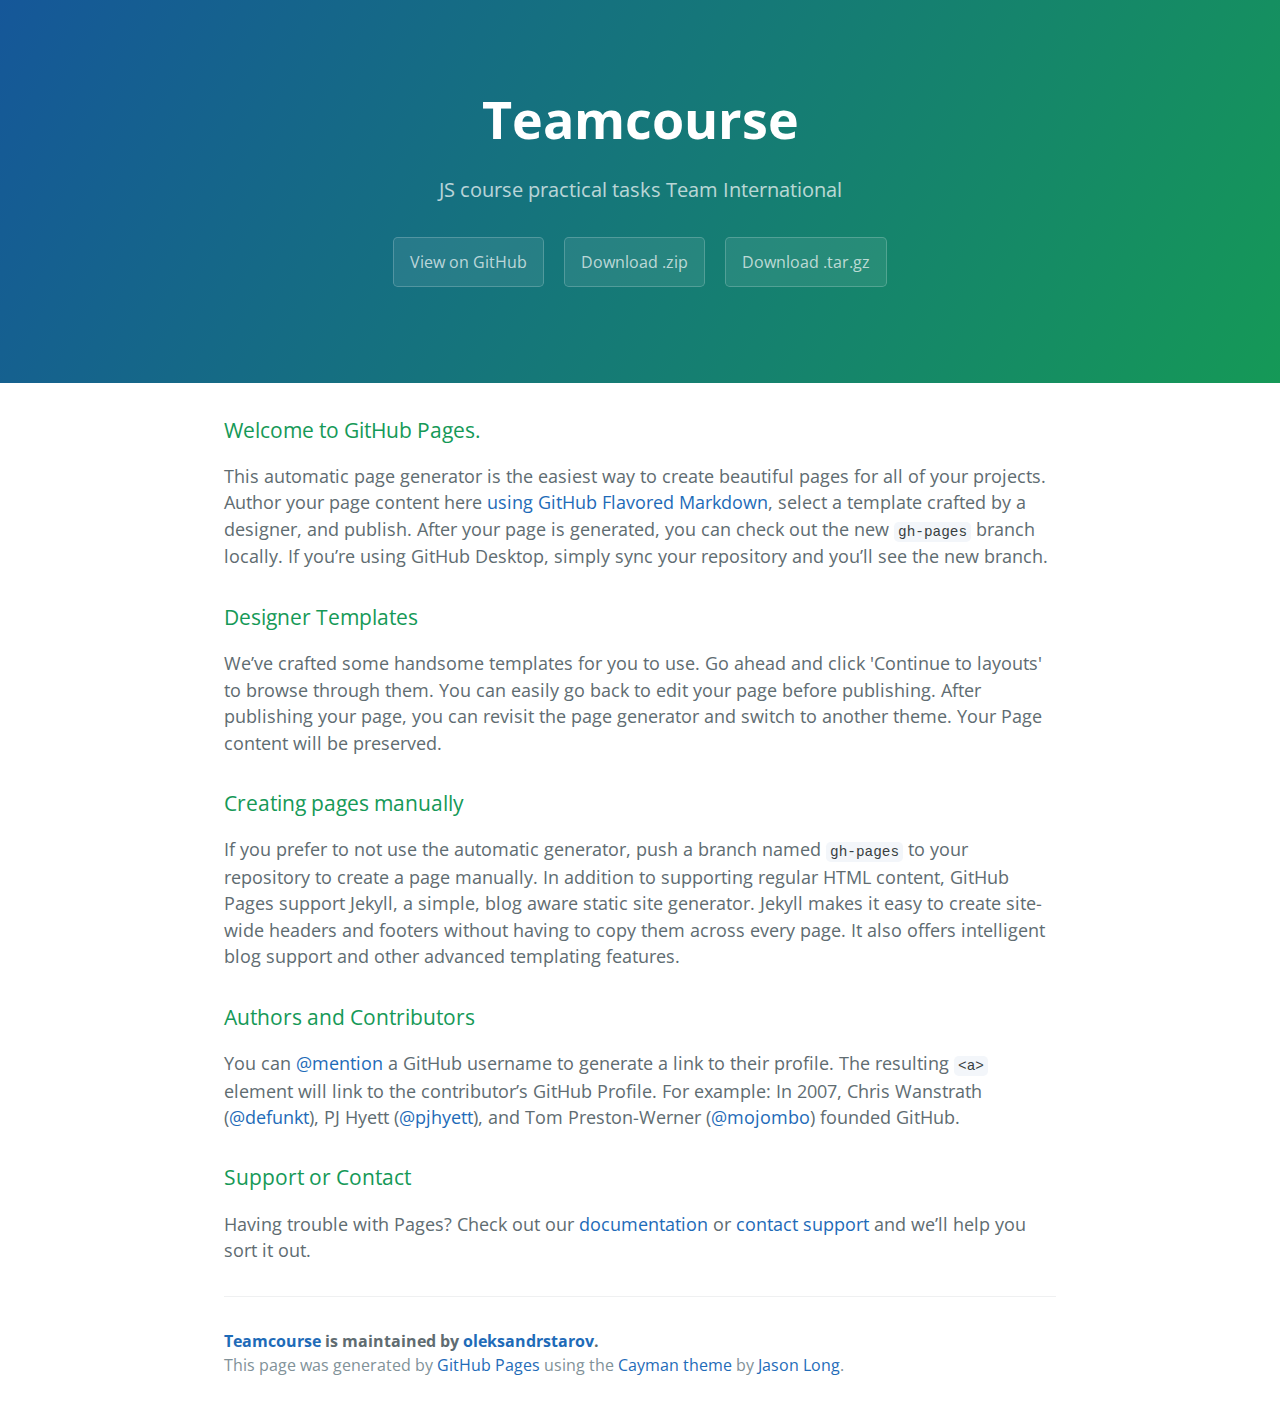
<file: index.html>
<!DOCTYPE html>
<html lang="en-us">
  <head>
    <meta charset="UTF-8">
    <title>Teamcourse by oleksandrstarov</title>
    <meta name="viewport" content="width=device-width, initial-scale=1">
    <link rel="stylesheet" type="text/css" href="stylesheets/normalize.css" media="screen">
    <link href='https://fonts.googleapis.com/css?family=Open+Sans:400,700' rel='stylesheet' type='text/css'>
    <link rel="stylesheet" type="text/css" href="stylesheets/stylesheet.css" media="screen">
    <link rel="stylesheet" type="text/css" href="stylesheets/github-light.css" media="screen">
  </head>
  <body>
    <section class="page-header">
      <h1 class="project-name">Teamcourse</h1>
      <h2 class="project-tagline">JS course practical tasks Team International</h2>
      <a href="https://github.com/oleksandrstarov/TeamCourse" class="btn">View on GitHub</a>
      <a href="https://github.com/oleksandrstarov/TeamCourse/zipball/master" class="btn">Download .zip</a>
      <a href="https://github.com/oleksandrstarov/TeamCourse/tarball/master" class="btn">Download .tar.gz</a>
    </section>

    <section class="main-content">
      <h3>
<a id="welcome-to-github-pages" class="anchor" href="#welcome-to-github-pages" aria-hidden="true"><span aria-hidden="true" class="octicon octicon-link"></span></a>Welcome to GitHub Pages.</h3>

<p>This automatic page generator is the easiest way to create beautiful pages for all of your projects. Author your page content here <a href="https://guides.github.com/features/mastering-markdown/">using GitHub Flavored Markdown</a>, select a template crafted by a designer, and publish. After your page is generated, you can check out the new <code>gh-pages</code> branch locally. If you’re using GitHub Desktop, simply sync your repository and you’ll see the new branch.</p>

<h3>
<a id="designer-templates" class="anchor" href="#designer-templates" aria-hidden="true"><span aria-hidden="true" class="octicon octicon-link"></span></a>Designer Templates</h3>

<p>We’ve crafted some handsome templates for you to use. Go ahead and click 'Continue to layouts' to browse through them. You can easily go back to edit your page before publishing. After publishing your page, you can revisit the page generator and switch to another theme. Your Page content will be preserved.</p>

<h3>
<a id="creating-pages-manually" class="anchor" href="#creating-pages-manually" aria-hidden="true"><span aria-hidden="true" class="octicon octicon-link"></span></a>Creating pages manually</h3>

<p>If you prefer to not use the automatic generator, push a branch named <code>gh-pages</code> to your repository to create a page manually. In addition to supporting regular HTML content, GitHub Pages support Jekyll, a simple, blog aware static site generator. Jekyll makes it easy to create site-wide headers and footers without having to copy them across every page. It also offers intelligent blog support and other advanced templating features.</p>

<h3>
<a id="authors-and-contributors" class="anchor" href="#authors-and-contributors" aria-hidden="true"><span aria-hidden="true" class="octicon octicon-link"></span></a>Authors and Contributors</h3>

<p>You can <a href="https://help.github.com/articles/basic-writing-and-formatting-syntax/#mentioning-users-and-teams" class="user-mention">@mention</a> a GitHub username to generate a link to their profile. The resulting <code>&lt;a&gt;</code> element will link to the contributor’s GitHub Profile. For example: In 2007, Chris Wanstrath (<a href="https://github.com/defunkt" class="user-mention">@defunkt</a>), PJ Hyett (<a href="https://github.com/pjhyett" class="user-mention">@pjhyett</a>), and Tom Preston-Werner (<a href="https://github.com/mojombo" class="user-mention">@mojombo</a>) founded GitHub.</p>

<h3>
<a id="support-or-contact" class="anchor" href="#support-or-contact" aria-hidden="true"><span aria-hidden="true" class="octicon octicon-link"></span></a>Support or Contact</h3>

<p>Having trouble with Pages? Check out our <a href="https://help.github.com/pages">documentation</a> or <a href="https://github.com/contact">contact support</a> and we’ll help you sort it out.</p>

      <footer class="site-footer">
        <span class="site-footer-owner"><a href="https://github.com/oleksandrstarov/TeamCourse">Teamcourse</a> is maintained by <a href="https://github.com/oleksandrstarov">oleksandrstarov</a>.</span>

        <span class="site-footer-credits">This page was generated by <a href="https://pages.github.com">GitHub Pages</a> using the <a href="https://github.com/jasonlong/cayman-theme">Cayman theme</a> by <a href="https://twitter.com/jasonlong">Jason Long</a>.</span>
      </footer>

    </section>

  
  </body>
</html>
</file>
<file: stylesheets/stylesheet.css>
* {
  box-sizing: border-box; }

body {
  padding: 0;
  margin: 0;
  font-family: "Open Sans", "Helvetica Neue", Helvetica, Arial, sans-serif;
  font-size: 16px;
  line-height: 1.5;
  color: #606c71; }

a {
  color: #1e6bb8;
  text-decoration: none; }
  a:hover {
    text-decoration: underline; }

.btn {
  display: inline-block;
  margin-bottom: 1rem;
  color: rgba(255, 255, 255, 0.7);
  background-color: rgba(255, 255, 255, 0.08);
  border-color: rgba(255, 255, 255, 0.2);
  border-style: solid;
  border-width: 1px;
  border-radius: 0.3rem;
  transition: color 0.2s, background-color 0.2s, border-color 0.2s; }
  .btn + .btn {
    margin-left: 1rem; }

.btn:hover {
  color: rgba(255, 255, 255, 0.8);
  text-decoration: none;
  background-color: rgba(255, 255, 255, 0.2);
  border-color: rgba(255, 255, 255, 0.3); }

@media screen and (min-width: 64em) {
  .btn {
    padding: 0.75rem 1rem; } }

@media screen and (min-width: 42em) and (max-width: 64em) {
  .btn {
    padding: 0.6rem 0.9rem;
    font-size: 0.9rem; } }

@media screen and (max-width: 42em) {
  .btn {
    display: block;
    width: 100%;
    padding: 0.75rem;
    font-size: 0.9rem; }
    .btn + .btn {
      margin-top: 1rem;
      margin-left: 0; } }

.page-header {
  color: #fff;
  text-align: center;
  background-color: #159957;
  background-image: linear-gradient(120deg, #155799, #159957); }

@media screen and (min-width: 64em) {
  .page-header {
    padding: 5rem 6rem; } }

@media screen and (min-width: 42em) and (max-width: 64em) {
  .page-header {
    padding: 3rem 4rem; } }

@media screen and (max-width: 42em) {
  .page-header {
    padding: 2rem 1rem; } }

.project-name {
  margin-top: 0;
  margin-bottom: 0.1rem; }

@media screen and (min-width: 64em) {
  .project-name {
    font-size: 3.25rem; } }

@media screen and (min-width: 42em) and (max-width: 64em) {
  .project-name {
    font-size: 2.25rem; } }

@media screen and (max-width: 42em) {
  .project-name {
    font-size: 1.75rem; } }

.project-tagline {
  margin-bottom: 2rem;
  font-weight: normal;
  opacity: 0.7; }

@media screen and (min-width: 64em) {
  .project-tagline {
    font-size: 1.25rem; } }

@media screen and (min-width: 42em) and (max-width: 64em) {
  .project-tagline {
    font-size: 1.15rem; } }

@media screen and (max-width: 42em) {
  .project-tagline {
    font-size: 1rem; } }

.main-content :first-child {
  margin-top: 0; }
.main-content img {
  max-width: 100%; }
.main-content h1, .main-content h2, .main-content h3, .main-content h4, .main-content h5, .main-content h6 {
  margin-top: 2rem;
  margin-bottom: 1rem;
  font-weight: normal;
  color: #159957; }
.main-content p {
  margin-bottom: 1em; }
.main-content code {
  padding: 2px 4px;
  font-family: Consolas, "Liberation Mono", Menlo, Courier, monospace;
  font-size: 0.9rem;
  color: #383e41;
  background-color: #f3f6fa;
  border-radius: 0.3rem; }
.main-content pre {
  padding: 0.8rem;
  margin-top: 0;
  margin-bottom: 1rem;
  font: 1rem Consolas, "Liberation Mono", Menlo, Courier, monospace;
  color: #567482;
  word-wrap: normal;
  background-color: #f3f6fa;
  border: solid 1px #dce6f0;
  border-radius: 0.3rem; }
  .main-content pre > code {
    padding: 0;
    margin: 0;
    font-size: 0.9rem;
    color: #567482;
    word-break: normal;
    white-space: pre;
    background: transparent;
    border: 0; }
.main-content .highlight {
  margin-bottom: 1rem; }
  .main-content .highlight pre {
    margin-bottom: 0;
    word-break: normal; }
.main-content .highlight pre, .main-content pre {
  padding: 0.8rem;
  overflow: auto;
  font-size: 0.9rem;
  line-height: 1.45;
  border-radius: 0.3rem; }
.main-content pre code, .main-content pre tt {
  display: inline;
  max-width: initial;
  padding: 0;
  margin: 0;
  overflow: initial;
  line-height: inherit;
  word-wrap: normal;
  background-color: transparent;
  border: 0; }
  .main-content pre code:before, .main-content pre code:after, .main-content pre tt:before, .main-content pre tt:after {
    content: normal; }
.main-content ul, .main-content ol {
  margin-top: 0; }
.main-content blockquote {
  padding: 0 1rem;
  margin-left: 0;
  color: #819198;
  border-left: 0.3rem solid #dce6f0; }
  .main-content blockquote > :first-child {
    margin-top: 0; }
  .main-content blockquote > :last-child {
    margin-bottom: 0; }
.main-content table {
  display: block;
  width: 100%;
  overflow: auto;
  word-break: normal;
  word-break: keep-all; }
  .main-content table th {
    font-weight: bold; }
  .main-content table th, .main-content table td {
    padding: 0.5rem 1rem;
    border: 1px solid #e9ebec; }
.main-content dl {
  padding: 0; }
  .main-content dl dt {
    padding: 0;
    margin-top: 1rem;
    font-size: 1rem;
    font-weight: bold; }
  .main-content dl dd {
    padding: 0;
    margin-bottom: 1rem; }
.main-content hr {
  height: 2px;
  padding: 0;
  margin: 1rem 0;
  background-color: #eff0f1;
  border: 0; }

@media screen and (min-width: 64em) {
  .main-content {
    max-width: 64rem;
    padding: 2rem 6rem;
    margin: 0 auto;
    font-size: 1.1rem; } }

@media screen and (min-width: 42em) and (max-width: 64em) {
  .main-content {
    padding: 2rem 4rem;
    font-size: 1.1rem; } }

@media screen and (max-width: 42em) {
  .main-content {
    padding: 2rem 1rem;
    font-size: 1rem; } }

.site-footer {
  padding-top: 2rem;
  margin-top: 2rem;
  border-top: solid 1px #eff0f1; }

.site-footer-owner {
  display: block;
  font-weight: bold; }

.site-footer-credits {
  color: #819198; }

@media screen and (min-width: 64em) {
  .site-footer {
    font-size: 1rem; } }

@media screen and (min-width: 42em) and (max-width: 64em) {
  .site-footer {
    font-size: 1rem; } }

@media screen and (max-width: 42em) {
  .site-footer {
    font-size: 0.9rem; } }
</file>
<file: stylesheets/github-light.css>
/*
   Copyright 2014 GitHub Inc.

   Licensed under the Apache License, Version 2.0 (the "License");
   you may not use this file except in compliance with the License.
   You may obtain a copy of the License at

       http://www.apache.org/licenses/LICENSE-2.0

   Unless required by applicable law or agreed to in writing, software
   distributed under the License is distributed on an "AS IS" BASIS,
   WITHOUT WARRANTIES OR CONDITIONS OF ANY KIND, either express or implied.
   See the License for the specific language governing permissions and
   limitations under the License.

*/

.pl-c /* comment */ {
  color: #969896;
}

.pl-c1      /* constant, markup.raw, meta.diff.header, meta.module-reference, meta.property-name, support, support.constant, support.variable, variable.other.constant */,
.pl-s .pl-v /* string variable */ {
  color: #0086b3;
}

.pl-e  /* entity */,
.pl-en /* entity.name */ {
  color: #795da3;
}

.pl-s .pl-s1 /* string source */,
.pl-smi      /* storage.modifier.import, storage.modifier.package, storage.type.java, variable.other, variable.parameter.function */ {
  color: #333;
}

.pl-ent /* entity.name.tag */ {
  color: #63a35c;
}

.pl-k /* keyword, storage, storage.type */ {
  color: #a71d5d;
}

.pl-pds              /* punctuation.definition.string, string.regexp.character-class */,
.pl-s                /* string */,
.pl-s .pl-pse .pl-s1 /* string punctuation.section.embedded source */,
.pl-sr               /* string.regexp */,
.pl-sr .pl-cce       /* string.regexp constant.character.escape */,
.pl-sr .pl-sra       /* string.regexp string.regexp.arbitrary-repitition */,
.pl-sr .pl-sre       /* string.regexp source.ruby.embedded */ {
  color: #183691;
}

.pl-v /* variable */ {
  color: #ed6a43;
}

.pl-id /* invalid.deprecated */ {
  color: #b52a1d;
}

.pl-ii /* invalid.illegal */ {
  background-color: #b52a1d;
  color: #f8f8f8;
}

.pl-sr .pl-cce /* string.regexp constant.character.escape */ {
  color: #63a35c;
  font-weight: bold;
}

.pl-ml /* markup.list */ {
  color: #693a17;
}

.pl-mh        /* markup.heading */,
.pl-mh .pl-en /* markup.heading entity.name */,
.pl-ms        /* meta.separator */ {
  color: #1d3e81;
  font-weight: bold;
}

.pl-mq /* markup.quote */ {
  color: #008080;
}

.pl-mi /* markup.italic */ {
  color: #333;
  font-style: italic;
}

.pl-mb /* markup.bold */ {
  color: #333;
  font-weight: bold;
}

.pl-md /* markup.deleted, meta.diff.header.from-file */ {
  background-color: #ffecec;
  color: #bd2c00;
}

.pl-mi1 /* markup.inserted, meta.diff.header.to-file */ {
  background-color: #eaffea;
  color: #55a532;
}

.pl-mdr /* meta.diff.range */ {
  color: #795da3;
  font-weight: bold;
}

.pl-mo /* meta.output */ {
  color: #1d3e81;
}
</file>
